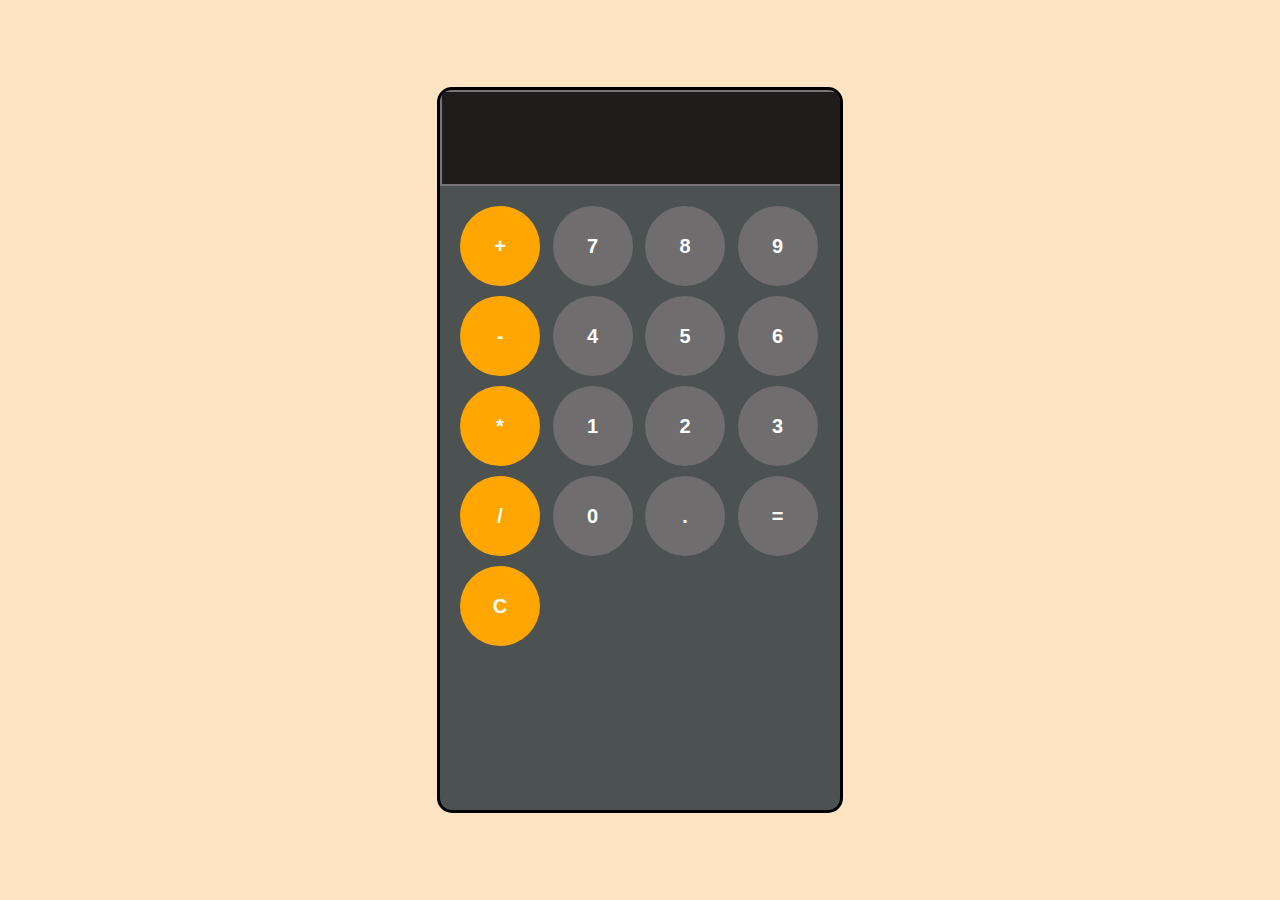
<file: Calculator/index.html>
<!DOCTYPE html>
<html lang="en">
<head>
    <meta charset="UTF-8">
    <meta name="viewport" content="width=device-width, initial-scale=1.0">
    <link rel="stylesheet" href="index.css">
    <title>Calculator</title>
</head>
<body>
    <div class= "outer-container">
        <input id="display" readonly>
        <div class="key">
            <button class="operation" onclick="display('+')">+</button>
            <button onclick="display('7')">7</button>
            <button onclick="display('8')">8</button>
            <button onclick="display('9')">9</button>
            <button class="operation" onclick="display('-')">-</button>
            <button onclick="display('4')">4</button>
            <button onclick="display('5')">5</button>
            <button onclick="display('6')">6</button>
            <button class="operation" onclick="display('*')">*</button>
            <button onclick="display('1')">1</button>
            <button onclick="display('2')">2</button>
            <button onclick="display('3')">3</button>
            <button class="operation" onclick="display('/')">/</button>
            <button onclick="display('0')">0</button>
            <button onclick="display('.')">.</button>
            <button onclick="operation()">=</button>
            <button onclick="clearDisplay()" class="operation">C</button>
        </div>
    </div>

    <script src="index.js"></script>
</body>
</html>
</file>
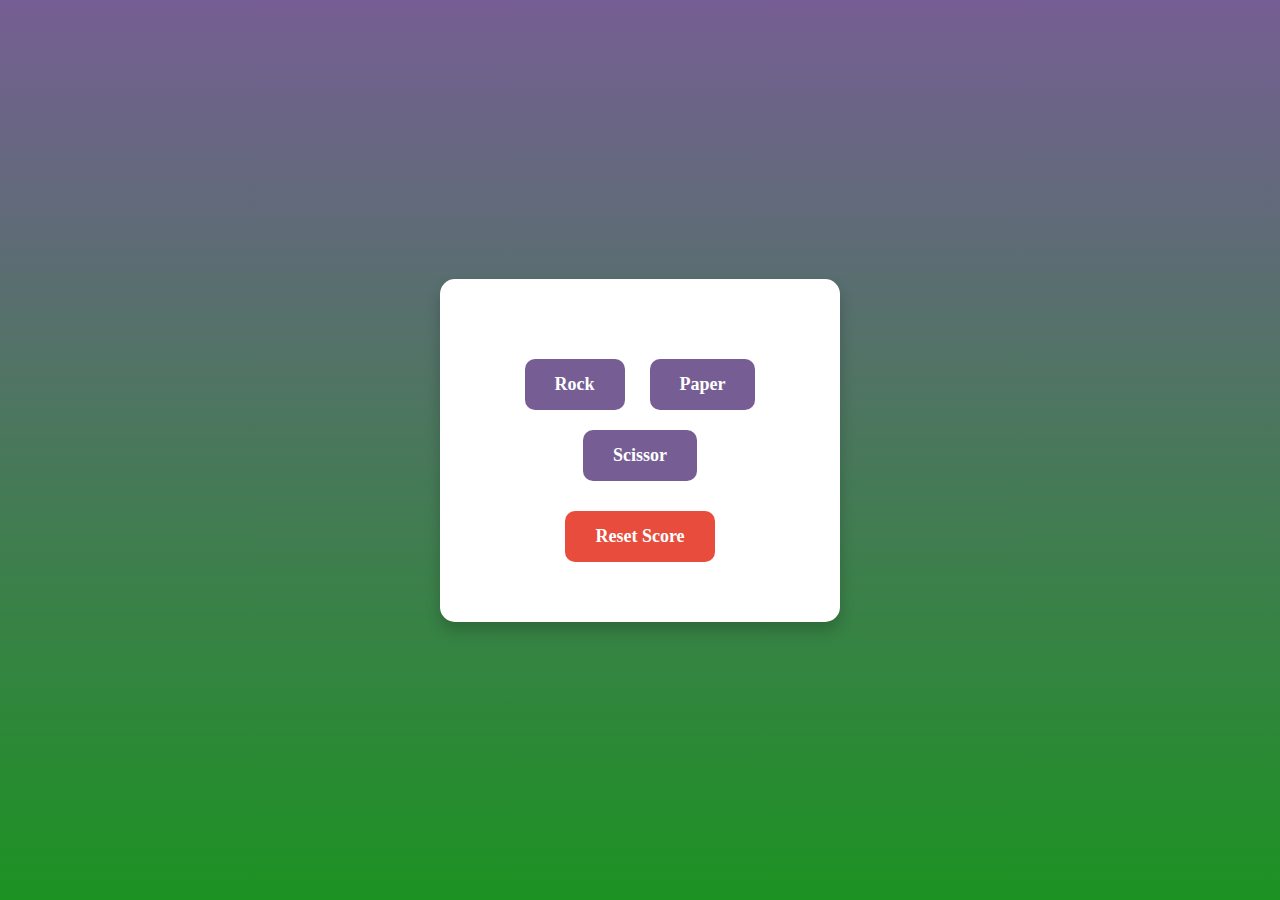
<file: Rock-Paper-Scissor/index.html>
<!DOCTYPE html>
<html lang="en">
<head>
    <meta charset="UTF-8">
    <meta name="viewport" content="width=device-width, initial-scale=1.0">
    <title>Rock Paper Scissor</title>
    <link rel="stylesheet" href="index.css">
</head>
<body>
    <div class="outer-container">
        <div class="container">
            <p id="display"></p>
            <p id="score"></p>
            <button value="Rock" class="btn">Rock</button>
            <button value="Paper" class="btn">Paper</button>
            <button value="Scissor" class="btn">Scissor</button>
            <button value="Reset" class="btn reset-btn">Reset Score</button>
        </div>
    </div>
    <script src="index.js"></script>
</body>
</html>
</file>
<file: Calculator/index.css>
*{
    font-family: 'Segoe UI', Tahoma, Geneva, Verdana, sans-serif;
    padding: 0;
    margin: 0;

}
body{
    display: flex;
    align-items: center;
    justify-content: center;
    height: 100vh;
    background-color: bisque;
}
.outer-container{
    border-style:solid;
    height: 80vh;
    border-radius: 15px;
    max-width: 400px;
    overflow: hidden;
    background-color:hsl(180, 4%, 31%);
}
#display{
    border-style: solid;
    width: 100%;

    color: white;
    background-color: hsl(0, 7%, 12%);
    font-size: 5rem;
    text-align: left;
    
}
.key{
    display: grid;
    grid-template-columns: repeat(4, 1fr);
    gap: 10px;
    align-items: center;
    text-align: center;
    padding: 20px;
}
button{
    width: 80px;
    height: 80px;
    border-radius: 80px;;
    font-weight: bold;
    font-size: 20px;
    background-color:hsl(0, 1%, 43%);
    border-style: none;
    color: white;
    cursor: pointer;
}
button:hover{
    background-color:hsl(0, 4%, 53%);
}
button:active{
    background-color:hsl(0, 9%, 66%);
}
.operation{
    background-color: hsl(39, 100%, 50%);
}
.operation:hover{
    background-color: hsl(39, 100%, 70%);
}
.operation:active{
    background-color: hsl(39, 53%, 47%);
}
</file>
<file: Rock-Paper-Scissor/index.css>
* {
    font-family: 'Times New Roman', serif;
    margin: 0;
    padding: 0;
    box-sizing: border-box;
    font-size: 20px;
}

body {
    background-color: #f4f4f9;
    color: #333;
}

.outer-container {
    width: 100%;
    min-height: 100vh;
    background-image: linear-gradient(to top, #1c9222 0%, #765e94 100%);
    display: flex;
    justify-content: center;
    align-items: center;
    padding: 20px;
}

.container {
    background-color: #fff;
    padding: 40px;
    border-radius: 15px;
    box-shadow: 0 8px 15px rgba(0, 0, 0, 0.2);
    text-align: center;
    max-width: 400px;
    width: 100%;
}

p#display {
    font-size: 24px;
    font-weight: bold;
    margin-bottom: 20px;
    color: #444;
}

p#score {
    font-size: 18px;
    margin-bottom: 30px;
    color: #666;
}

button {
    border-radius: 10px;
    border: none;
    padding: 15px 30px;
    margin: 10px;
    font-size: 18px;
    font-weight: bold;
    background-color: #765e94;
    color: #fff;
    cursor: pointer;
    transition: all 0.3s ease;
}

button:hover {
    background-color: #1c9222;
    transform: translateY(-2px);
    box-shadow: 0 4px 10px rgba(0, 0, 0, 0.1);
}

button:active {
    transform: translateY(0);
    box-shadow: 0 2px 5px rgba(0, 0, 0, 0.2);
}

button:focus {
    outline: none;
}

/* Specific styles for the Reset button */
.reset-btn {
    display: block;
    margin: 20px auto;
    background-color: #e74c3c;
}

.reset-btn:hover {
    background-color: #c0392b;
}

/* Responsive Styles */
@media (max-width: 768px) {
    .container {
        padding: 20px;
        max-width: 90%;
    }

    p#display {
        font-size: 20px;
    }

    p#score {
        font-size: 16px;
    }

    button {
        padding: 10px 20px;
        font-size: 16px;
    }
}

@media (max-width: 480px) {
    button {
        padding: 8px 15px;
        font-size: 14px;
    }

    p#display {
        font-size: 18px;
    }

    p#score {
        font-size: 14px;
    }

    .reset-btn {
        margin-top: 15px;
    }
}
</file>
